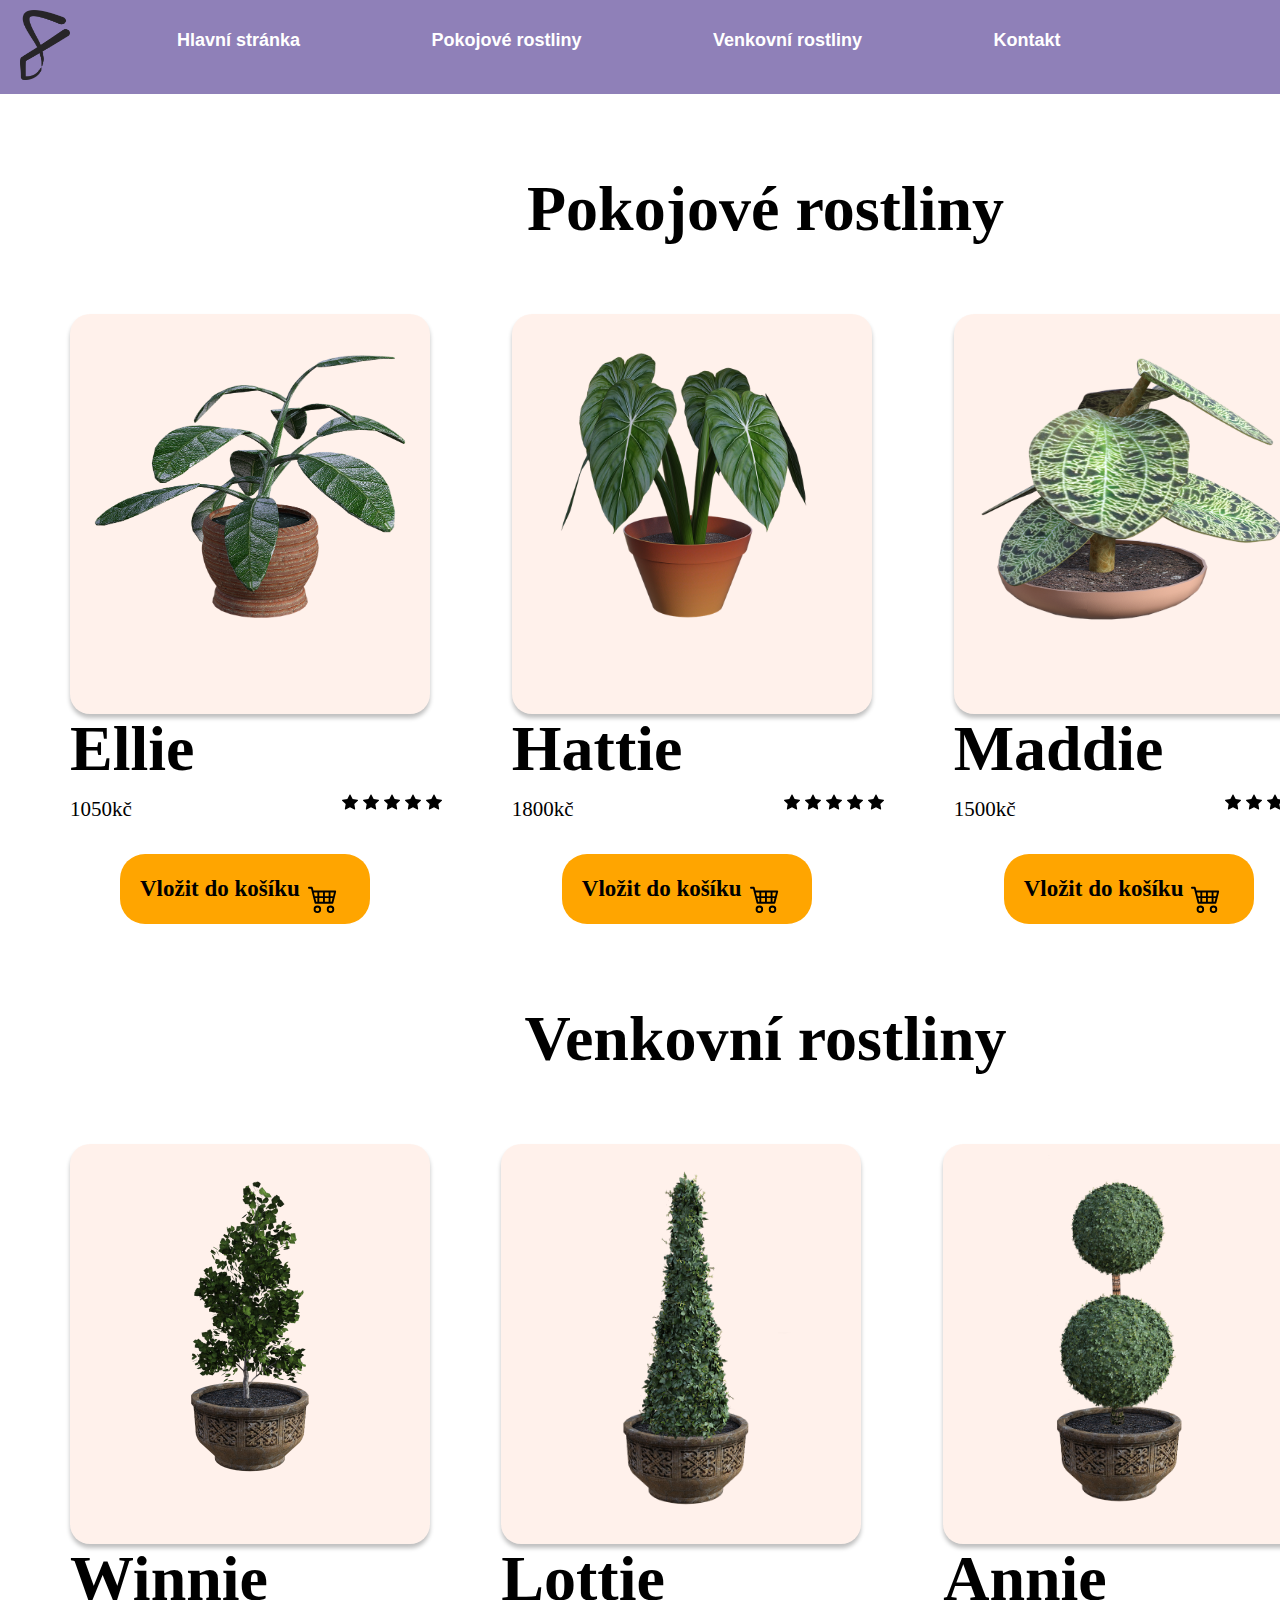
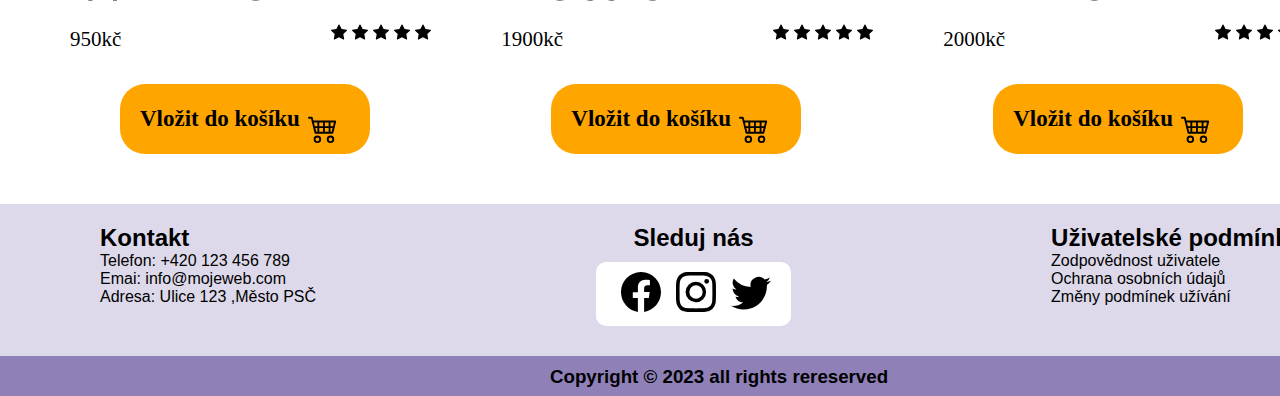
<file: obchod.html>
<!DOCTYPE html>
<html lang="en">
<head>
    <meta charset="UTF-8">
    <meta http-equiv="X-UA-Compatible" content="IE=edge">
    <meta name="viewport" content="width=device-width, initial-scale=1.0">
    <title>Kytičky obchod</title>
    <link rel="stylesheet" href="src/css/style.css">
</head>
<body>
    
    <div class="header">
        <div class="navbar">
            <a href="index.html">
                <img class="logo" src="src/img/logo.png" alt="logo">
              </a>
                <ul class="navlist_shop">
                    <li> <a href="index.html" class="active">Hlavní stránka</a></li>
                    <li> <a href="#pokoj" class="active">Pokojové rostliny</a></li>
                    <li> <a href="#room_title" class="active">Venkovní rostliny</a></li>
                    <li> <a href="#Kontakt" class="active">Kontakt</a></li>
                </ul>
            <img class="cart_shop" src="src/img/cart_icon.svg" alt="Košík">
            </div>
        
    </div>

    <div class="room_flower">
        <h1 id="pokoj" class="room_title">Pokojové rostliny</h1>
        
          
        <div class="container">
            <div class="room_flower_section">
              <div class="flower_background_section">
                <img class="flower_shop_img" src="src/img/flower shop 1.png" alt="">
              </div>
              <h1 class="flower_item_title">Ellie</h1>
              <div class="flower_item">
                <div class="flower_info">
                  <span class="flower_price">1050kč</span>
                </div>
                <div class="flower_rate">
                  <img src="src/img/star-fill.svg" alt="hvězda">
                  <img src="src/img/star-fill.svg" alt="hvězda">
                  <img src="src/img/star-fill.svg" alt="hvězda">
                  <img src="src/img/star-fill.svg" alt="hvězda">
                  <img src="src/img/star-fill.svg" alt="hvězda">
                </div>
              </div>
              <button class="main_button_shop">
                Vložit do košíku
                <img class="button_icon" src="src/img/cart_icon.svg" alt="Košík">
              </button>
            </div>
          
            <div class="room_flower_section">
                <div class="flower_background_section">
                  <img class="flower_shop_img" src="src/img/flower shop 2.png" alt="">
                </div>
                <h1 class="flower_item_title">Hattie</h1>
                <div class="flower_item">
                  <div class="flower_info">
                    <span class="flower_price">1800kč</span>
                  </div>
                  <div class="flower_rate">
                    <img src="src/img/star-fill.svg" alt="hvězda">
                    <img src="src/img/star-fill.svg" alt="hvězda">
                    <img src="src/img/star-fill.svg" alt="hvězda">
                    <img src="src/img/star-fill.svg" alt="hvězda">
                    <img src="src/img/star-fill.svg" alt="hvězda">
                  </div>
                </div>
                <button class="main_button_shop">
                  Vložit do košíku
                  <img class="button_icon" src="src/img/cart_icon.svg" alt="Košík">
                </button>
              </div>

              <div class="room_flower_section">
                <div class="flower_background_section">
                  <img class="flower_shop_img" src="src/img/flower shop 3.png" alt="">
                </div>
                <h1 class="flower_item_title">Maddie</h1>
                <div class="flower_item">
                  <div class="flower_info">
                    <span class="flower_price">1500kč</span>
                  </div>
                  <div class="flower_rate">
                    <img src="src/img/star-fill.svg" alt="hvězda">
                    <img src="src/img/star-fill.svg" alt="hvězda">
                    <img src="src/img/star-fill.svg" alt="hvězda">
                    <img src="src/img/star-fill.svg" alt="hvězda">
                    <img src="src/img/star-fill.svg" alt="hvězda">
                  </div>
                </div>
                <button class="main_button_shop">
                  Vložit do košíku
                  <img class="button_icon" src="src/img/cart_icon.svg" alt="Košík">
                </button>
              </div>
            </div>

          





            <div class="room_flower">
                <h1 id="room_title" class="room_title">Venkovní rostliny</h1>
                
                  
                <div class="container">
                    <div class="room_flower_section">
                      <div class="flower_background_section">
                        <img class="flower_shop_img" src="src/img/tree1.png" alt="">
                      </div>
                      <h1 class="flower_item_title">Winnie</h1>
                      <div class="flower_item">
                        <div class="flower_info">
                          <span class="flower_price">950kč</span>
                        </div>
                        <div class="flower_rate">
                          <img src="src/img/star-fill.svg" alt="hvězda">
                          <img src="src/img/star-fill.svg" alt="hvězda">
                          <img src="src/img/star-fill.svg" alt="hvězda">
                          <img src="src/img/star-fill.svg" alt="hvězda">
                          <img src="src/img/star-fill.svg" alt="hvězda">
                        </div>
                      </div>
                      <button class="main_button_shop">
                        Vložit do košíku
                        <img class="button_icon" src="src/img/cart_icon.svg" alt="Košík">
                      </button>
                    </div>

                    <div class="room_flower_section">
                        <div class="flower_background_section">
                          <img class="flower_shop_img_tree" src="src/img/tree2.png" alt="">
                        </div>
                        <h1 class="flower_item_title">Lottie</h1>
                        <div class="flower_item">
                          <div class="flower_info">
                            <span class="flower_price">1900kč</span>
                          </div>
                          <div class="flower_rate">
                            <img src="src/img/star-fill.svg" alt="hvězda">
                            <img src="src/img/star-fill.svg" alt="hvězda">
                            <img src="src/img/star-fill.svg" alt="hvězda">
                            <img src="src/img/star-fill.svg" alt="hvězda">
                            <img src="src/img/star-fill.svg" alt="hvězda">
                          </div>
                        </div>
                        <button class="main_button_shop">
                          Vložit do košíku
                          <img class="button_icon" src="src/img/cart_icon.svg" alt="Košík">
                        </button>
                      </div>

                      <div class="room_flower_section">
                        <div class="flower_background_section">
                          <img class="flower_shop_img_secondtree" src="src/img/tree4.png" alt="">
                        </div>
                        <h1 class="flower_item_title">Annie</h1>
                        <div class="flower_item">
                          <div class="flower_info">
                            <span class="flower_price">2000kč</span>
                          </div>
                          <div class="flower_rate">
                            <img src="src/img/star-fill.svg" alt="hvězda">
                            <img src="src/img/star-fill.svg" alt="hvězda">
                            <img src="src/img/star-fill.svg" alt="hvězda">
                            <img src="src/img/star-fill.svg" alt="hvězda">
                            <img src="src/img/star-fill.svg" alt="hvězda">
                          </div>
                        </div>
                        <button class="main_button_shop">
                          Vložit do košíku
                          <img class="button_icon" src="src/img/cart_icon.svg" alt="Košík">
                        </button>
                      </div>
                    </div>

                    <div class="info">
                        <div class="info_contact">
                          <h2 id="Kontakt">Kontakt</h2>
                          <span class="info_subtitle">Telefon: +420 123 456 789 <br> Emai: info@mojeweb.com <br> Adresa: Ulice 123 ,Město PSČ </span>
                        </div>
                        <div class="info_icons_bcg"></div>
                        <div class="info_icons_all">
                          <h2 class="info_icons_title">Sleduj nás</h2>
                          <div class="info_icons_container">
                        
                        <a href="https://www.facebook.com/"><img class="info_icon" src="src/img/facebook_icon.svg" alt="fb"></a>
                        <a href="https://www.instagram.com/"><img class="info_icon" src="src/img/instagram_icon.svg" alt="ig"></a>
                        <a href="https://twitter.com/"><img class="info_icon" src="src/img/twitter_icon.svg" alt="twitter"></a>
                    
                          </div>
                        </div>
                        <div class="info_terms">
                          <h2>Uživatelské podmínky</h2>
                          <span class="info_subtitle">Zodpovědnost uživatele <br> Ochrana osobních údajů <br> Změny podmínek užívání</span>
                        </div>
                      </div>
                    
                      <div class="copy">
                      <h3 class="copy_title">Copyright © 2023 all rights rereserved</h3>
                      </div>
              
                



</body>
</html>
</file>
<file: src/css/style.css>
*
{margin: 0;
padding: 0;}

html {
  scroll-behavior: smooth;
}

*:focus {
    outline: none;
  }

body {
    font-family: 'Inter', sans-serif, 'Roboto', sans-serif;
}
/* hlavička */


.header{
background-color: #8F80B8;


}

.navbar{
    display: flex;

}

.navlist li {
  display: inline-block;
  margin-right: 20px;
  margin-top: 30px;
  margin-left: 160px;
   
}
.navlist li a {
  color: white;
  font-size: 18px;
  font-weight: 700;
  text-decoration: none;
  transition: color 0.3s ease;
}

.navlist li a:hover {
  color: black;
}
    

.logo{
    width: 50px;
    height: 70px;
padding-top: 10px;
padding-bottom: 10px;
padding-left: 20px;
cursor: pointer;}

/* Search bar */
.search-bar {
    display: flex;
    width: 300px;
    height: 44px;
    background-color: white;
    margin-left: 200px;
    margin-top: 20px;
    border: 1.5px solid black;
  }
  
  .search-input {
    width: 200px;
    height: 100%;
    background-color: white;
    padding: 0 10px;
    display: flex;
    align-items: center;
    
  }
  
  .search-input input {
    width: 100%;
    height: 100%;
    border: none;
    background-color: white;
    font-size: 16px;
    color: #666;
  }
  

  
  
  button[type="submit"] {
    width: 100px;
    height: 100%;
    background-color: #FC8251;
    border: none;
    color: white;
    font-size: 16px;
    font-weight: bold;
    cursor: pointer;
    border-left: 1.5px solid black;
    border-left: 1.5px solid black;
    transition: background-color 0.3s ease;
  }
  
  button[type="submit"]:hover {
    background-color: orangered;
  
  }

  button:focus {
    outline: none;
  }

  .cart{
    width: 40px;
    height: 40px;
    margin-left: 120px;
    margin-top: 23px;
  }

  /* main sekce */

  .background{
    
    background: rgba(255, 160, 122, 0.15);
    box-shadow: 0px 4px 4px rgba(0, 0, 0, 0.25);
    border-radius: 50px;
    margin-top: 90px;
    margin-right: 120px;
    margin-left: 120px;
    height: 700px;
  }

.main{
  display: flex;
}

.tree{
  width: 650px;
  padding-left: 160px;

}
  
.main_title{
  font-family: 'Roboto';
font-style: normal;
font-weight: 700;
font-size: 90px;
line-height: 105px;

color: rgba(0, 0, 0, 0.8);
margin-left: 150px;
margin-top: 80px;
}

.main_subtile{
  margin-left: 150px;
  margin-top: 20px;
  font-family: 'Inter';
font-style: normal;
font-weight: 400;
font-size: 21px;
line-height: 30px;
color: rgba(0, 0, 0, 0.8);
}

.main_button{
  margin-left: 150px;
  margin-top: 100px;
  width: 250px;
  height: 70px;
  background: #FFA500;
border-radius: 25px;
border: none;
font-family: 'Roboto';
font-style: normal;
font-weight: 700;
font-size: 23px;
line-height: 30px;
text-align: center;
cursor: pointer;
text-align: center;
padding-top: 20px;
padding-left: 20px;
display: flex;
color: #000000;
  text-decoration: none;

}

.main_button:hover {
  background-color: #F78E5D;
}



.button_icon{ width: 30px;padding-left: 8px; margin-top: -2px;}


/* Nabídky pokojové/venkovní */

.main_offer{display: flex;}

.tree2{
  width: 200px;
  
  margin-left: 150px;
}

.tree3{
  width: 270px;
  
  margin-left: 150px;
}

.garden_offer{
  width: 750px;
  display: flex;
background-color: #FC8251;
background: rgba(255, 160, 122, 0.15);
box-shadow: 0px 4px 4px rgba(0, 0, 0, 0.25);
border-radius: 20px;
margin-left: 135px;
margin-top: 80px;}

.offer_title{
  font-family: 'Roboto';
font-style: normal;
font-weight: 700;
font-size: 64px;
line-height: 60px;
color: rgba(0, 0, 0, 0.8);
margin-top: 40px;
margin-left: 80px;
}

.offer_subtitle{font-family: 'Roboto';
  font-style: normal;
  font-weight: 700;
  font-size: 32px;
  line-height: 30px;
  color: rgba(0, 0, 0, 0.9);
  margin-left: 80px;
  margin-top: 70px;
  cursor: pointer;}

  .offer_subtitle:hover {
    transform: scale(1.1);
    transition: transform 0.2s ease-in-out;
  }
  /* co nabízíme */

  .about_information{display: flex;
  }
  
  .about{
  height: 850px ;
  background: rgba(143, 128, 184, 0.15);
  margin-top: 120px;
  }

  .about_title{font-family: 'Roboto';
    font-style: normal;
    font-weight: 700;
    font-size: 90px;
    line-height: 105px;
    text-align: center;
    padding-top: 80px;
    color: rgba(0, 0, 0, 0.8);
    }

    .about_skill{
      background-color: #FC8251;
      width: 375px;
      height: 425px; 
      background: #FFA07A;
      border-radius: 20px;
     align-items: center;
     margin-left: 205px;
     margin-top: 110px;
    }

    .about_skill_title{
      font-family: 'Roboto';
      font-style: normal;
      font-weight: 700;
      font-size: 32px;
      line-height: 30px;
      text-align: center;
      color: rgba(0, 0, 0, 0.8);
      padding-top: 30px;
    }

    .icon{
      width: 90px;
      padding-left: 140px;
      padding-top: 40px;
    }

    .about_skill_subtitle{
      font-family: 'Inter';
      font-style: normal;
      font-weight: 400;
      font-size: 21px;
      line-height: 30px;
      text-align: center;
      color: #000000;
    padding-top: 30px;}

    .about_skill_subtitle1{
      font-family: 'Inter';
      font-style: normal;
      font-weight: 400;
      font-size: 21px;
      line-height: 30px;
      text-align: center;
      color: #000000;
    padding-top: 90px;}

    /* tajemství našich květin */
    .flower_background{
    width: 1400px;
    height: 650px;
    background: rgba(255, 160, 122, 0.15);
    box-shadow: 0px 4px 4px rgba(0, 0, 0, 0.25);
    border-radius: 20px;
    margin-left: 250px;
    margin-top: 70px;
    display: block;
   
    }

    .img_garden{
      width: 530px;
      height: 460px;
      border-radius: 10px;
      padding-left: 80px;
      padding-top: 90px;
      filter: drop-shadow(0px 4px 4px rgba(0, 0, 0, 0.5));
    }
    
    .flower_secret{display: flex;}

    .flower_title{
      font-family: 'Roboto';
      font-style: normal;
      font-weight: 700;
      font-size: 90px;
      line-height: 105px;
      text-align: center;
      color: rgba(0, 0, 0, 0.8);
      margin-top: 50px;
    }

      .flower_subtitle{
        font-family: 'Inter';
        font-style: normal;
        font-weight: 400;
        font-size: 21px;
        line-height: 30px;
        color: #000000;
        padding-top: 80px;
        padding-left: 190px;
      }

     .point{
      padding-left: 190px;
      padding-top: 100px;
      font-family: 'Roboto';
      font-style: normal;
      font-weight: 700;
      font-size: 23px;
      line-height: 30px;
     }

     /* infromace (kontakt....) */
    
     .info {
      display: flex;
      background: rgba(143, 128, 184, 0.3);
      margin-top: 50px;
      padding-bottom: 30px;
      width: 1900px;
    }
    
    .info_contact{padding-left: 260px;
    padding-top: 20px;}

    .info_icons_all{padding-left: 400px;
    padding-top: 20px;}

    .info_terms{
      padding-left: 300px;
      padding-top: 20px;
    }
    
    .info_icons_container {
      display: flex;
      background-color: white;
      padding-top:10px;
      padding-left: 20px;
      padding-right: 10px;
      padding-bottom: 10px;
      border-radius: 10px;
      margin-top: 10px;
    }
    
    .info_icons_container img {
      margin-right: 10px;
    }

    .info_icon{width: 40px;
    cursor: pointer;
  padding-left: 5px;}

  .info_icons_title{text-align: center;}
 /* copy */
  .copy{background: #8F80B8;
  width: 1910px;
height: 40px;}

.copy_title{
  padding-left: 805px;
  padding-top: 10px;
}

   /* SHOP */

   .cart_shop{margin-left: 220px;
  width: 40px;}

  .navlist_shop li {
    display: inline-block;
    margin-right: 20px;
    margin-top: 30px;
    margin-left: 240px;
     
  }
  .navlist_shop li a {
    color: white;
    font-size: 18px;
    font-weight: 700;
    text-decoration: none;
    transition: color 0.3s ease;
  }
  
  .navlist_shop li a:hover {
    color: black;
  }

  .room_title{
    padding-top: 200px;
    text-align: center;
    font-family: 'Roboto';
    font-style: normal;
    font-weight: 700;
    font-size: 64px;
    line-height: 30px;
  }

  .flower_background_section{
   width: 360px;
  height: 400px;
  margin-top: 90px;
  margin-left: 120px;
  background: rgba(255, 160, 122, 0.15);
  box-shadow: 0px 4px 4px rgba(0, 0, 0, 0.25);
  border-radius: 20px;
  }
  

  .flower_shop_img{
    width: 320px;
    padding-top: 20px;
    padding-left: 20px;
  }

  .flower_item{display: flex;}

  .flower_item_title{margin-left: 120px;
  margin-top: 20px;
  font-family: 'Roboto';
  font-style: normal;
  font-weight: 700;
  font-size: 64px;
  line-height: 30px;}

  .flower_price{
    margin-left: 120px;
    font-family: 'Inter';
font-style: normal;
font-weight: 400;
font-size: 21px;
line-height: 30px;


  }
/* price */
  .room_flower{
  margin-top: -100px;
}

  .flower_info{margin-top: 30px;}

  .flower_rate{margin-top: 30px;
  margin-left: 210px;
  display: flex;
  flex-direction: row;
  align-items: flex-start;
  padding: 0px;
  gap: 5px;
  color: #8F80B8;}

  .main_button_shop{  margin-left: 170px;
    margin-top: 30px;
    width: 250px;
    height: 70px;
    background: #FFA500;
  border-radius: 25px;
  border: none;
  font-family: 'Roboto';
  font-style: normal;
  font-weight: 700;
  font-size: 23px;
  line-height: 30px;
  text-align: center;
  cursor: pointer;
  text-align: center;
  padding-top: 20px;
  padding-left: 20px;
  display: flex;
  
  }
  
  .main_button_shop:hover {
    background-color: #F78E5D;
  }

.container{display: flex;
}

.room_flower_section{
  margin-left: 90px;
}

.flower_shop_img_tree{
  width: 250px;
  margin-left: 65px;
  
}

.flower_shop_img_secondtree{
  width: 210px;
  margin-left: 75px;
}











@media screen and (max-width: 1280px)
{
  /* hlavička */
  .header{width: 1500px;}

 .cart{margin-left: 210px;}

  .search-bar{display: none;}

  .navlist li{margin-left: 120px;}

  /* upoutavácí sekce */

  .tree{
    width: 670px;
    padding-left: 0px;
    padding-bottom: 40px;
    
  }

  .background{
    width: 1130px;
    margin-left: 115px;
  }

  .main_button
  {
    margin-top: 30px;
  }

  /* offer sekce */
  .garden_offer{
    width: 500px;
    margin-left: 115px;
  }

  .tree2{margin-left: 0px;}
  .tree3{margin-left: -40px;}

  .offer_title{margin-left: 60px;}

  .offer_subtitle{ margin-left: 60px;
  }
  
/* sekce co nabízíme */

.about{ width: 1400px;}

.icon{
  padding-left: 180px;
}

.about_skill{width: 435px;
margin-left: 18px;}

.about_skill_subtitle{
  font-size: 20px;
}
.about_skill_subtitle1{
  font-size: 20px;
  padding-top: 90px;
}

/* květiny */
.flower_title{
 padding-left: 200px;
}

.flower_background{
  margin-left: 40px;
  width: 1300px;
}

/* kontakty */
.info_contact{padding-left: 100px;
  padding-top: 20px;}

  .info_icons_all{padding-left: 280px;
    padding-top: 20px;}

    
    .info_terms{
      padding-left: 260px;
      padding-top: 20px;
    }
    .info {
      display: flex;
      background: rgba(143, 128, 184, 0.3);
      margin-top: 50px;
      padding-bottom: 30px;
      width: 1400px;
}

.copy{background: #8F80B8;
  width: 1400px;
height: 40px;}

.copy_title{padding-left: 550px;}

.room_flower_section{margin-left: -41px;}

.room_title{margin-left: 251px;}

.navlist_shop li {margin-left: 107px;}

.room_flower_section{
  margin-left: -50px;
}






@media screen and (max-width: 640px)
{
  
  .background{
    margin-left: 110px;
  }

  .cart{
    margin-left: 250px;
  }

  /* offer sekce */
  .garden_offer{
    width: 500px;
    margin-left: 116px;
  }

  .offer_title{
    margin-left: 40px;
  }

  .offer_subtitle{
    margin-left: 60px;
  }

  /* květiny */

  .flower_title{
    padding-left: 260px;
    white-space: nowrap;
  }

  .flower_background{margin-left: 17px;}
  .info {
    display: flex;
    background: rgba(143, 128, 184, 0.3);
    margin-top: 50px;
    padding-bottom: 30px;
    width: 1600px;
}

.about_skill{
  margin-left: 6px;
}

.info_contact{
  padding-left: 80px;
}

.room_title{
  padding-left: 190px;
  white-space: nowrap;
}

.room_flower_section{
  margin-left: -73px;
}
}
}
</file>
